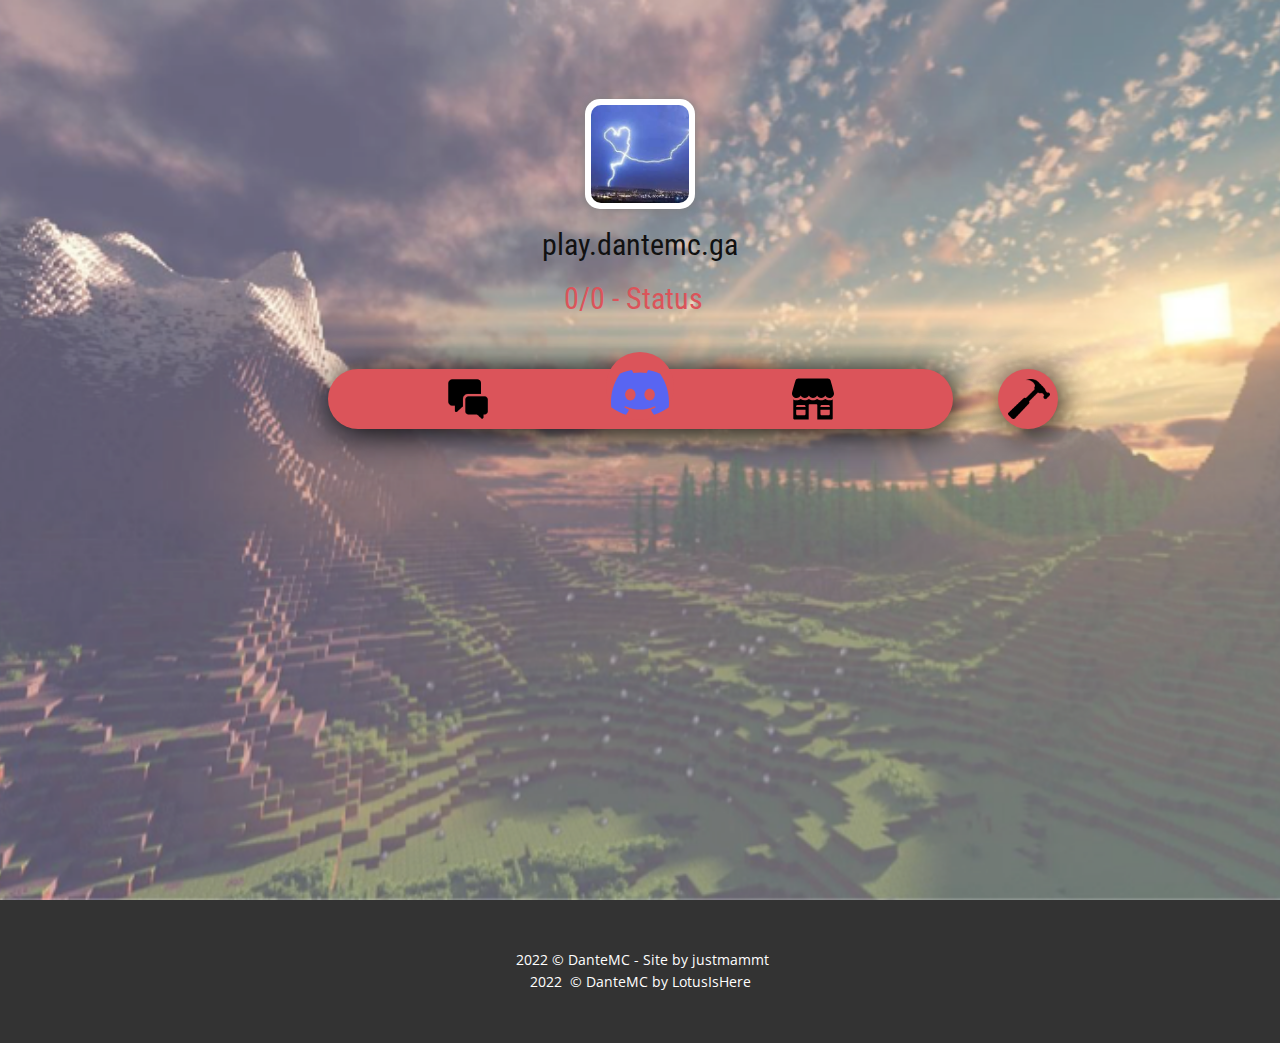
<file: index.html>
<!DOCTYPE html>
<html style="font-size: 16px;" lang="it"><head>
    <meta name="viewport" content="width=device-width, initial-scale=1.0">
    <meta charset="utf-8">
    <meta name="keywords" content="">
    <meta name="description" content="">
    <title>DanteMC</title>
    <link rel="stylesheet" href="main.css" media="screen">
    <script class="u-script" type="text/javascript" src="jquery.js" defer=""></script>
    <script class="u-script" type="text/javascript" src="script.js" defer=""></script>
    
    <link id="u-theme-google-font" rel="stylesheet" href="https://fonts.googleapis.com/css?family=Roboto:100,100i,300,300i,400,400i,500,500i,700,700i,900,900i|Open+Sans:300,300i,400,400i,500,500i,600,600i,700,700i,800,800i">
    <link id="u-page-google-font" rel="stylesheet" href="https://fonts.googleapis.com/css?family=Roboto+Condensed:300,300i,400,400i,700,700i">
    
    <script type="application/ld+json">{
		"@context": "http://schema.org",
		"@type": "Organization",
}</script>
    <meta name="theme-color" content="#478ac9">
    <meta property="og:title" content="Home">
    <meta property="og:type" content="website">
  </head>
  <body data-home-page="Home.html" data-home-page-title="Home" class="u-body u-xl-mode" data-lang="it"><header class="u-clearfix u-header u-image u-header" id="sec-a795" data-image-width="849" data-image-height="478"><div class="u-clearfix u-sheet u-sheet-1">
        <div class="u-palette-2-base u-preserve-proportions u-shape u-shape-circle u-shape-1"></div>
        <div class="u-container-style u-group u-preserve-proportions u-radius-15 u-shape-round u-white u-group-1">
          <div class="u-container-layout u-valign-middle u-container-layout-1">
            <img class="u-expanded-width u-image u-image-round u-preserve-proportions u-radius-10 u-image-1" src="images/images.jpeg" alt="" data-image-width="225" data-image-height="225">
          </div>
        </div>
        <h3 class="u-custom-font u-font-roboto-condensed u-text u-text-default u-text-1">play.dantemc.ga</h3>
        <div class="u-container-style u-expanded-width-xs u-group u-palette-2-base u-radius-50 u-shape-round u-group-2">
          <div class="u-container-layout u-container-layout-2"><span class="u-icon u-text-black u-icon-1" data-href="https://example.com"><svg class="u-svg-link" preserveAspectRatio="xMidYMin slice" viewBox="0 0 461.305 461.305" style=""><use xmlns:xlink="http://www.w3.org/1999/xlink" xlink:href="#svg-bc79"></use></svg><svg class="u-svg-content" viewBox="0 0 461.305 461.305" x="0px" y="0px" id="svg-bc79" style="enable-background:new 0 0 461.305 461.305;"><g id="XMLID_819_"><g><g><path d="M365.764,229.834c-12.702,9.473-28.37,14.931-45.037,14.931c-15.848,0-31.677-4.969-45.037-14.931
				c-12.702,9.473-28.369,14.931-45.037,14.931c-15.845,0-31.675-4.968-45.037-14.931c-12.704,9.474-28.372,14.931-45.037,14.931
				c-15.877,0-31.703-4.987-45.037-14.931c-12.706,9.474-28.372,14.931-45.037,14.931c-13.187,0-25.589-3.412-36.385-9.385v210.053
				c0,5.572,4.517,10.089,10.089,10.089h159.095V299.309c0-5.572,4.517-10.089,10.089-10.089h74.521
				c5.572,0,10.089,4.517,10.089,10.089v156.213h159.094c5.572,0,10.089-4.517,10.089-10.089V235.38
				c-10.796,5.973-23.198,9.385-36.385,9.385C394.988,244.765,379.152,239.816,365.764,229.834z M46.013,310.135
				c0-7.979,6.468-14.446,14.446-14.446h73.695c7.979,0,14.447,6.468,14.447,14.446v8.95H46.013V310.135z M148.602,394.685
				L148.602,394.685c-0.001,7.978-6.469,14.446-14.448,14.446H60.46c-7.979,0-14.446-6.468-14.446-14.446v-45.71h102.588V394.685z
				 M415.09,394.685c0,7.978-6.468,14.446-14.447,14.446h-73.695c-7.979,0-14.446-6.468-14.446-14.446v-45.71H415.09V394.685z
				 M415.09,310.135v8.95H312.502v-8.95c0-7.979,6.468-14.446,14.446-14.446h73.695C408.622,295.689,415.09,302.157,415.09,310.135z
				"></path><path d="M50.504,219.857c19.668,0,36.697-11.249,45.037-27.658c8.341,16.408,25.37,27.658,45.037,27.658
				c19.668,0,36.697-11.25,45.038-27.658c8.34,16.408,25.369,27.658,45.037,27.658c19.668,0,36.697-11.25,45.037-27.658
				c8.34,16.408,25.37,27.658,45.037,27.658c19.668,0,36.697-11.249,45.037-27.658c8.341,16.408,25.37,27.658,45.037,27.658
				c27.893,0,50.504-22.612,50.504-50.504c0.001-9.165-37.568-140.631-37.568-140.631c-3.614-13.528-15.868-22.939-29.871-22.939
				H68.403c-13.929,0-26.139,9.314-29.819,22.748C36.958,34.464,0,159.952,0,169.353C0,197.246,22.611,219.857,50.504,219.857z"></path>
</g>
</g>
</g></svg></span><span class="u-file-icon u-icon u-icon-2"><img src="images/3059469.png" alt=""></span><span class="u-icon u-icon-circle u-palette-2-base u-spacing-3 u-icon-3" data-href="https://discord.gg/tbFNzJMmjH"><svg class="u-svg-link" preserveAspectRatio="xMidYMin slice" viewBox="0 -28.5 256 256" style=""><use xmlns:xlink="http://www.w3.org/1999/xlink" xlink:href="#svg-0e13"></use></svg><svg class="u-svg-content" viewBox="0 -28.5 256 256" id="svg-0e13"><g><path d="M216.856339,16.5966031 C200.285002,8.84328665 182.566144,3.2084988 164.041564,0 C161.766523,4.11318106 159.108624,9.64549908 157.276099,14.0464379 C137.583995,11.0849896 118.072967,11.0849896 98.7430163,14.0464379 C96.9108417,9.64549908 94.1925838,4.11318106 91.8971895,0 C73.3526068,3.2084988 55.6133949,8.86399117 39.0420583,16.6376612 C5.61752293,67.146514 -3.4433191,116.400813 1.08711069,164.955721 C23.2560196,181.510915 44.7403634,191.567697 65.8621325,198.148576 C71.0772151,190.971126 75.7283628,183.341335 79.7352139,175.300261 C72.104019,172.400575 64.7949724,168.822202 57.8887866,164.667963 C59.7209612,163.310589 61.5131304,161.891452 63.2445898,160.431257 C105.36741,180.133187 151.134928,180.133187 192.754523,160.431257 C194.506336,161.891452 196.298154,163.310589 198.110326,164.667963 C191.183787,168.842556 183.854737,172.420929 176.223542,175.320965 C180.230393,183.341335 184.861538,190.991831 190.096624,198.16893 C211.238746,191.588051 232.743023,181.531619 254.911949,164.955721 C260.227747,108.668201 245.831087,59.8662432 216.856339,16.5966031 Z M85.4738752,135.09489 C72.8290281,135.09489 62.4592217,123.290155 62.4592217,108.914901 C62.4592217,94.5396472 72.607595,82.7145587 85.4738752,82.7145587 C98.3405064,82.7145587 108.709962,94.5189427 108.488529,108.914901 C108.508531,123.290155 98.3405064,135.09489 85.4738752,135.09489 Z M170.525237,135.09489 C157.88039,135.09489 147.510584,123.290155 147.510584,108.914901 C147.510584,94.5396472 157.658606,82.7145587 170.525237,82.7145587 C183.391518,82.7145587 193.761324,94.5189427 193.539891,108.914901 C193.539891,123.290155 183.391518,135.09489 170.525237,135.09489 Z" fill="currentColor" fill-rule="nonzero"></path>
</g></svg></span>
          </div>
        </div>
        <h3 class="u-custom-font u-font-roboto-condensed u-text u-text-palette-2-base u-text-2">0/0 - ​Status</h3>
        <img class="u-image u-image-contain u-image-default u-image-2" src="images/308841.png" alt="" data-image-width="512" data-image-height="488">
      </div></header> 
    
    
    <footer class="u-align-center u-clearfix u-footer u-grey-80 u-footer" id="sec-567c"><div class="u-clearfix u-sheet u-sheet-1">
        <p class="u-small-text u-text u-text-variant u-text-1">&nbsp;2022 ​© DanteMC - Site by justmammt<br>2022&nbsp;<span style="font-weight: 700;">
            <span style="font-weight: 400;"></span>
          </span>© DanteMC by LotusIsHere
        </p>
      </div></footer>
  
</body></html>
</file>
